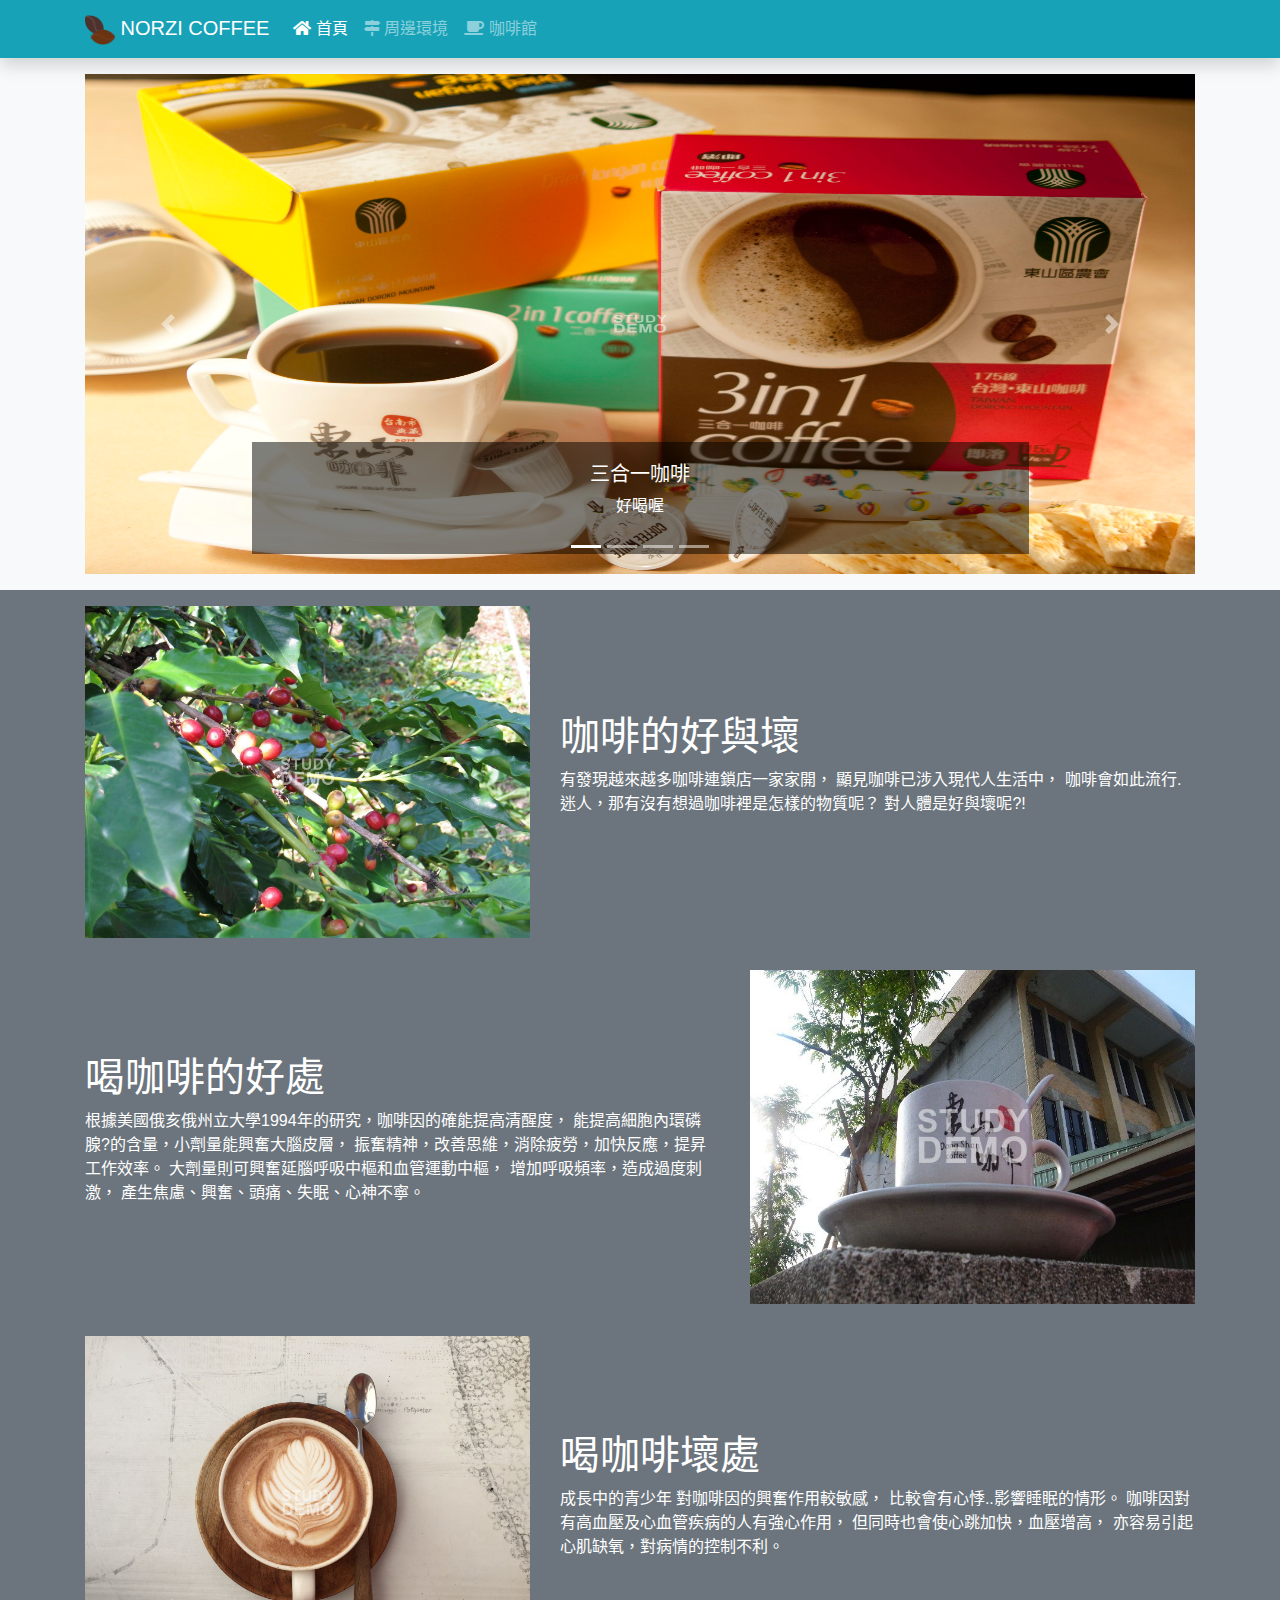
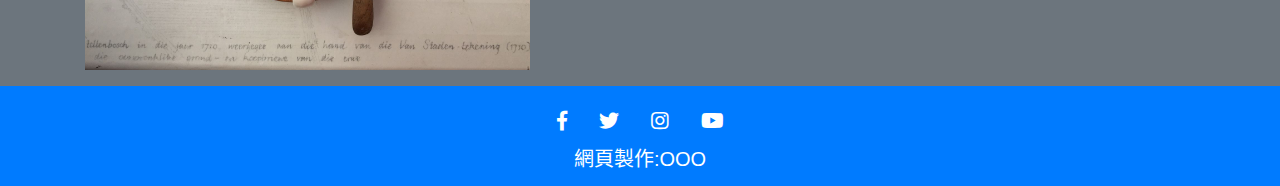
<file: coffeeweb/index.html>
<!DOCTYPE html>
<html lang="zh-tw">

<head>
    <meta charset="UTF-8">
    <meta name="viewport" content="width=device-width, initial-scale=1.0">
    <meta http-equiv="X-UA-Compatible" content="ie=edge">
    <title>東山咖啡</title>
    <link rel="shortcut icon" href="./img/favicon.ico" type="image/x-icon">
    <link rel="stylesheet" href="./css/bootstrap.min.css">
    <link rel="stylesheet" href="./css/all.min.css">
    <link rel="stylesheet" href="./css/coffee.css">
</head>

<body>
    <nav class="navbar navbar-expand-lg navbar-dark bg-info  shadow">
        <div class="container">
            <a class="navbar-brand" href="index.html"><img src="./img/coffee64.png" width="30"> NORZI COFFEE</a>
            <button class="navbar-toggler" type="button" data-toggle="collapse" data-target="#navbarSupportedContent"
                aria-controls="navbarSupportedContent" aria-expanded="false" aria-label="Toggle navigation">
                <span class="navbar-toggler-icon"></span>
            </button>
            <div class="collapse navbar-collapse" id="navbarSupportedContent">
                <ul class="navbar-nav mr-auto">
                    <li class="nav-item active">
                        <a class="nav-link" href="index.html"><i class="fas fa-home"></i> 首頁</a>
                    </li>
                    <li class="nav-item">
                        <a class="nav-link" href="map.html"><i class="fas fa-map-signs"></i> 周邊環境</a>
                    </li>
                    <li class="nav-item">
                        <a class="nav-link" href="shop.html"><i class="fas fa-coffee"></i> 咖啡館</a>
                    </li>
                </ul>
            </div>
        </div>
    </nav>
    <div class="container-fluid bg-light py-3">
        <div class="container">
            <div id="carouselExampleIndicators" class="carousel slide" data-ride="carousel">
                <ol class="carousel-indicators">
                    <li data-target="#carouselExampleIndicators" data-slide-to="0" class="active"></li>
                    <li data-target="#carouselExampleIndicators" data-slide-to="1"></li>
                    <li data-target="#carouselExampleIndicators" data-slide-to="2"></li>
                    <li data-target="#carouselExampleIndicators" data-slide-to="3"></li>
                </ol>
                <div class="carousel-inner">
                    <div class="carousel-item active">
                        <img src="./img/Coffee-goods_09.jpg" class="d-block w-100" alt="...">
                        <div class="carousel-caption d-none d-md-block">
                            <h5>三合一咖啡</h5>
                            <p>好喝喔</p>
                        </div>
                    </div>
                    <div class="carousel-item">
                        <img src="./img/banner-image_17.jpg" class="d-block w-100" alt="...">
                        <div class="carousel-caption d-none d-md-block">
                            <h5>特調咖啡</h5>
                            <p>真的很好喝喔</p>
                        </div>
                    </div>
                    <div class="carousel-item">
                        <img src="./img/dongshan-cafe_05.jpg" class="d-block w-100" alt="...">
                        <div class="carousel-caption d-none d-md-block">
                            <h5>咖啡館</h5>
                            <p>打卡好地方</p>
                        </div>
                    </div>
                    <div class="carousel-item">
                        <img src="./img/dongshan-cafe_08.jpg" class="d-block w-100" alt="...">
                        <div class="carousel-caption d-none d-md-block">
                            <h5>咖啡文化館</h5>
                            <p>認識咖啡文化</p>
                        </div>
                    </div>
                </div>
                <a class="carousel-control-prev" href="#carouselExampleIndicators" role="button" data-slide="prev">
                    <span class="carousel-control-prev-icon" aria-hidden="true"></span>
                    <span class="sr-only">Previous</span>
                </a>
                <a class="carousel-control-next" href="#carouselExampleIndicators" role="button" data-slide="next">
                    <span class="carousel-control-next-icon" aria-hidden="true"></span>
                    <span class="sr-only">Next</span>
                </a>
            </div>
        </div>
    </div>
    <div class="container-fluid bg-secondary">
        <div class="container">
            <div class="row">
                <div class="col-12 col-md-5 my-3 myimg">
                    <img src="./img/banner-image_01.jpg" class="w-100">
                </div>
                <div class="col-12 col-md-7 text-white my-3 align-self-center mytext">
                    <h1>咖啡的好與壞</h1>
                    <p>
                        有發現越來越多咖啡連鎖店一家家開，
                        顯見咖啡已涉入現代人生活中，
                        咖啡會如此流行.迷人，那有沒有想過咖啡裡是怎樣的物質呢？
                        對人體是好與壞呢?!
                    </p>
                </div>
            </div>
            <div class="row">
                <div class="col-12 col-md-7 text-white my-3 align-self-center mytext">
                    <h1>喝咖啡的好處</h1>
                    <p>
                        根據美國俄亥俄州立大學1994年的研究，咖啡因的確能提高清醒度，
                        能提高細胞內環磷腺?的含量，小劑量能興奮大腦皮層，
                        振奮精神，改善思維，消除疲勞，加快反應，提昇工作效率。
                        大劑量則可興奮延腦呼吸中樞和血管運動中樞，
                        增加呼吸頻率，造成過度刺激，
                        產生焦慮、興奮、頭痛、失眠、心神不寧。
                    </p>
                </div>
                <div class="col-12 col-md-5 my-3 myimg">
                    <img src="./img/banner-image_03.jpg" class="w-100">
                </div>
            </div>
            <div class="row">
                <div class="col-12 col-md-5 my-3 myimg">
                    <img src="./img/banner-image_05.jpg" class="w-100">
                </div>
                <div class="col-12 col-md-7 text-white my-3 align-self-center mytext">
                    <h1>喝咖啡壞處</h1>
                    <p>
                        成長中的青少年 對咖啡因的興奮作用較敏感，
                        比較會有心悸..影響睡眠的情形。
                        咖啡因對有高血壓及心血管疾病的人有強心作用，
                        但同時也會使心跳加快，血壓增高，
                        亦容易引起心肌缺氧，對病情的控制不利。
                    </p>
                </div>
            </div>
        </div>
    </div>
    <div class="container-fluid bg-primary">
        <div class="container text-white text-center" style="height: 100px; font-size:20px">
            <div class="row h-100">
                <div class="col-12 align-self-center">
                    <ul class="nav justify-content-center">
                        <li class="nav-item">
                            <a class="nav-link text-white active" href="#"><i class="fab fa-facebook-f"></i></a>
                        </li>
                        <li class="nav-item">
                            <a class="nav-link text-white" href="#"><i class="fab fa-twitter"></i></a>
                        </li>
                        <li class="nav-item">
                            <a class="nav-link text-white" href="#"><i class="fab fa-instagram"></i></a>
                        </li>
                        <li class="nav-item">
                            <a class="nav-link text-white" href="#"><i class="fab fa-youtube"></i></a>
                        </li>
                    </ul>
                    網頁製作:OOO
                </div>
            </div>
        </div>
    </div>
    <script src="./js/jquery-3.4.1.min.js"></script>
    <script src="./js/bootstrap.bundle.min.js"></script>
</body>

</html>
</file>
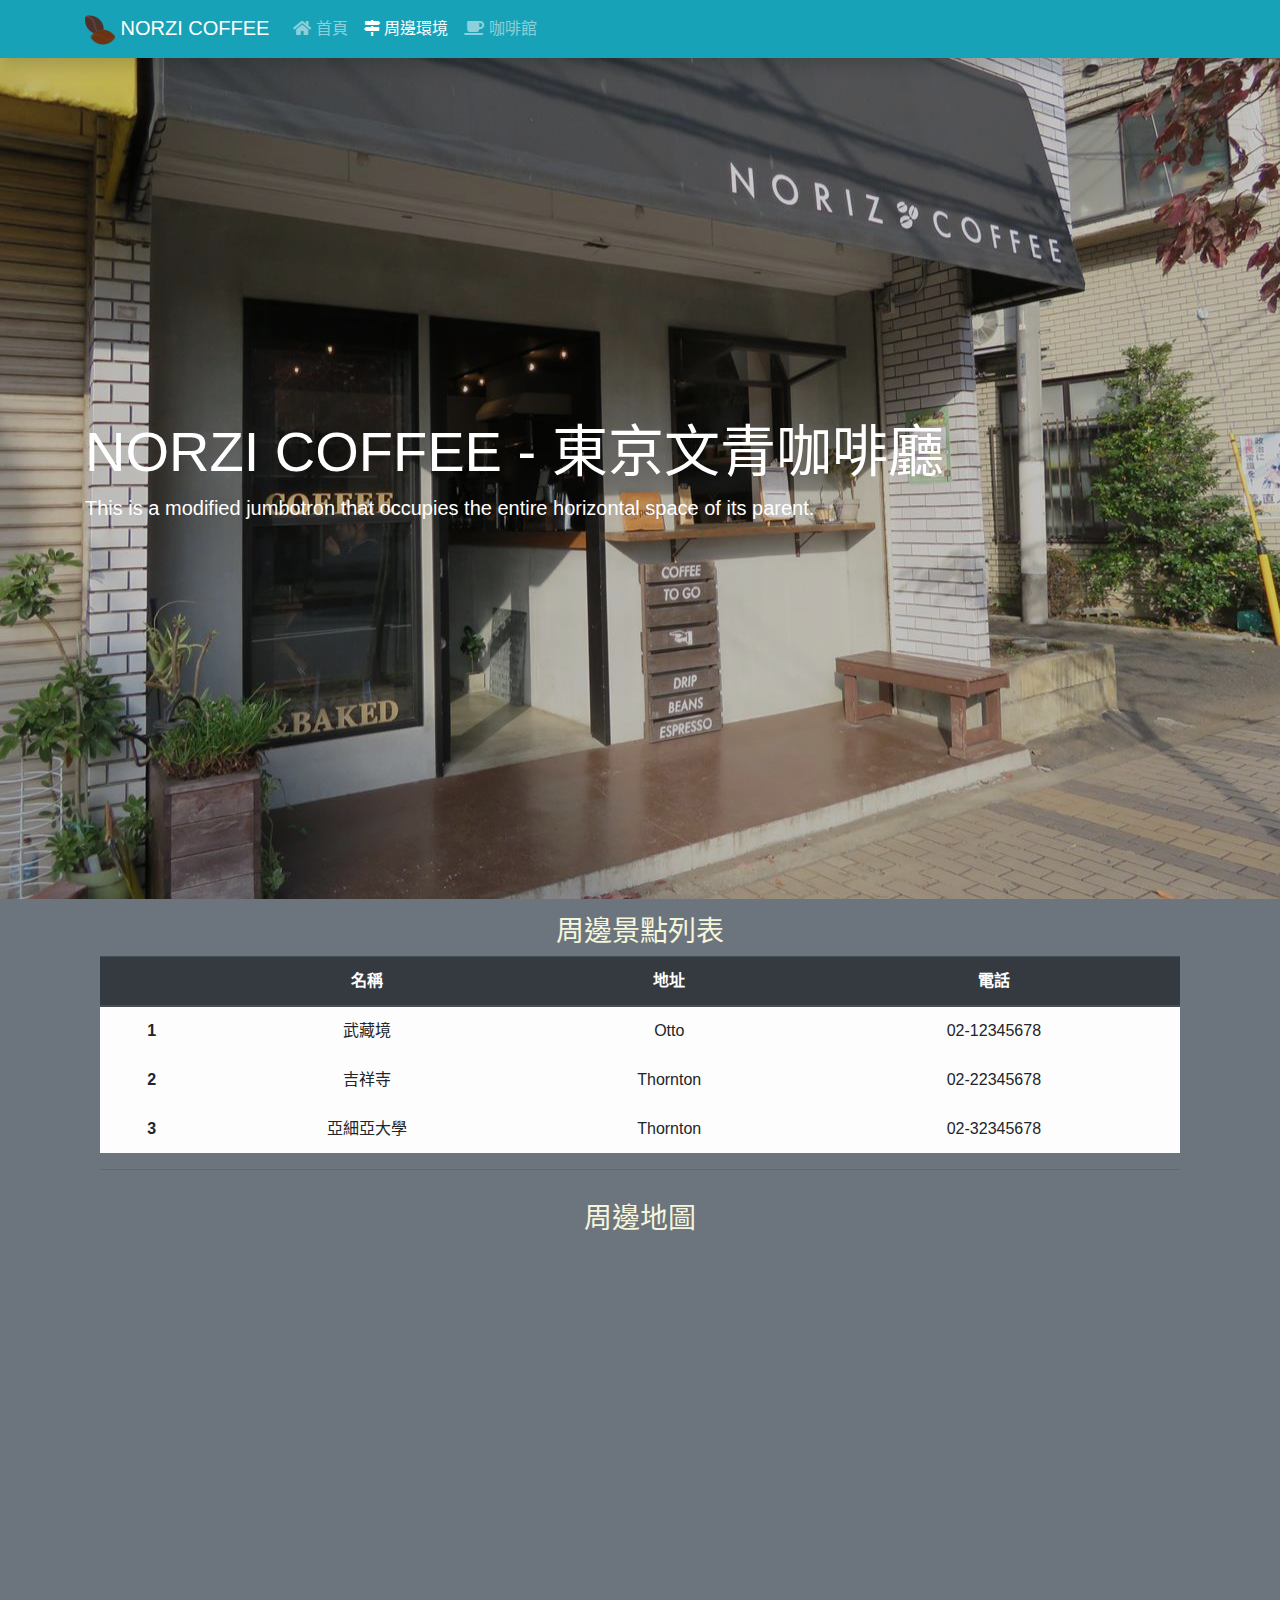
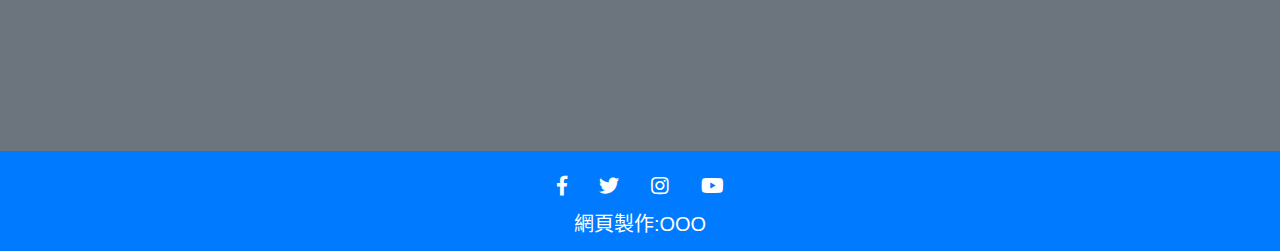
<file: coffeeweb/map.html>
<!DOCTYPE html>
<html lang="zh-tw">

<head>
    <meta charset="UTF-8">
    <meta name="viewport" content="width=device-width, initial-scale=1.0">
    <meta http-equiv="X-UA-Compatible" content="ie=edge">
    <title>周邊環境</title>
    <link rel="shortcut icon" href="./img/favicon.ico" type="image/x-icon">
    <link rel="stylesheet" href="./css/bootstrap.min.css">
    <link rel="stylesheet" href="./css/all.min.css">
    <link rel="stylesheet" href="./css/coffee.css">
</head>

<body>
    <nav class="navbar navbar-expand-lg navbar-dark bg-info  shadow">
        <div class="container">
            <a class="navbar-brand" href="index.html"><img src="./img/coffee64.png" width="30"> NORZI COFFEE</a>
            <button class="navbar-toggler" type="button" data-toggle="collapse" data-target="#navbarSupportedContent"
                aria-controls="navbarSupportedContent" aria-expanded="false" aria-label="Toggle navigation">
                <span class="navbar-toggler-icon"></span>
            </button>
            <div class="collapse navbar-collapse" id="navbarSupportedContent">
                <ul class="navbar-nav mr-auto">
                    <li class="nav-item">
                        <a class="nav-link" href="index.html"><i class="fas fa-home"></i> 首頁</a>
                    </li>
                    <li class="nav-item active">
                        <a class="nav-link" href="map.html"><i class="fas fa-map-signs"></i> 周邊環境</a>
                    </li>
                    <li class="nav-item">
                        <a class="nav-link" href="shop.html"><i class="fas fa-coffee"></i> 咖啡館</a>
                    </li>
                </ul>
            </div>
        </div>
    </nav>
    <div class="jumbotron jumbotron-fluid" id="jb1">
        <div class="container h-100">
            <div class="row align-items-center h-100">
                <div class="col-12">
                    <h1 class="display-4">NORZI COFFEE - 東京文青咖啡廳</h1>
                    <p class="lead">This is a modified jumbotron that occupies the entire horizontal space of its
                        parent.</p>
                </div>

            </div>

        </div>

    </div>
    <div class="content-fluid bg-secondary">
        <div class="container">
            <div class="col-12 text-center py-3">
                <h3>周邊景點列表</h3>

                <table class="table table-hover table-light">
                    <thead class="thead-dark">
                        <tr>
                            <th scope="col"></th>
                            <th scope="col">名稱</th>
                            <th scope="col">地址</th>
                            <th scope="col">電話</th>
                        </tr>
                    </thead>
                    <tbody>
                        <tr>
                            <th scope="row">1</th>
                            <td>武藏境</td>
                            <td>Otto</td>
                            <td>02-12345678</td>
                        </tr>
                        <tr>
                            <th scope="row">2</th>
                            <td>吉祥寺</td>
                            <td>Thornton</td>
                            <td>02-22345678</td>
                        </tr>
                        <tr>
                            <th scope="row">3</th>
                            <td>亞細亞大學</td>
                            <td>Thornton</td>
                            <td>02-32345678</td>
                        </tr>
                    </tbody>
                </table>
                <hr />
            </div>
        </div>
    </div>

    <div class="container-fluid bg-secondary">
        <div class="container text-center">
            <div class="row">
                <div class="col-12">
                        <h3>周邊地圖</h3>
                    <iframe
                        src="https://www.google.com/maps/embed?pb=!1m18!1m12!1m3!1d3239.8796123626066!2d139.5402611156124!3d35.704580036297855!2m3!1f0!2f0!3f0!3m2!1i1024!2i768!4f13.1!3m3!1m2!1s0x6018ef9dc1be653d%3A0xe3e3ae898648c6d8!2sNORIZ+COFFEE!5e0!3m2!1szh-TW!2stw!4v1558146214532!5m2!1szh-TW!2stw"
                        width="100%" height="500px" frameborder="0" style="border:0" allowfullscreen></iframe>
                </div>
            </div>
        </div>
    </div>
    <div class="container-fluid bg-primary">
        <div class="container text-white text-center" style="height: 100px; font-size:20px">
            <div class="row h-100">
                <div class="col-12 align-self-center">
                    <ul class="nav justify-content-center">
                        <li class="nav-item">
                            <a class="nav-link text-white active" href="#"><i class="fab fa-facebook-f"></i></a>
                        </li>
                        <li class="nav-item">
                            <a class="nav-link text-white" href="#"><i class="fab fa-twitter"></i></a>
                        </li>
                        <li class="nav-item">
                            <a class="nav-link text-white" href="#"><i class="fab fa-instagram"></i></a>
                        </li>
                        <li class="nav-item">
                            <a class="nav-link text-white" href="#"><i class="fab fa-youtube"></i></a>
                        </li>
                    </ul>
                    網頁製作:OOO
                </div>
            </div>
        </div>
    </div>
    <script src="./js/jquery-3.4.1.min.js"></script>
    <script src="./js/bootstrap.bundle.min.js"></script>
</body>

</html>
</file>
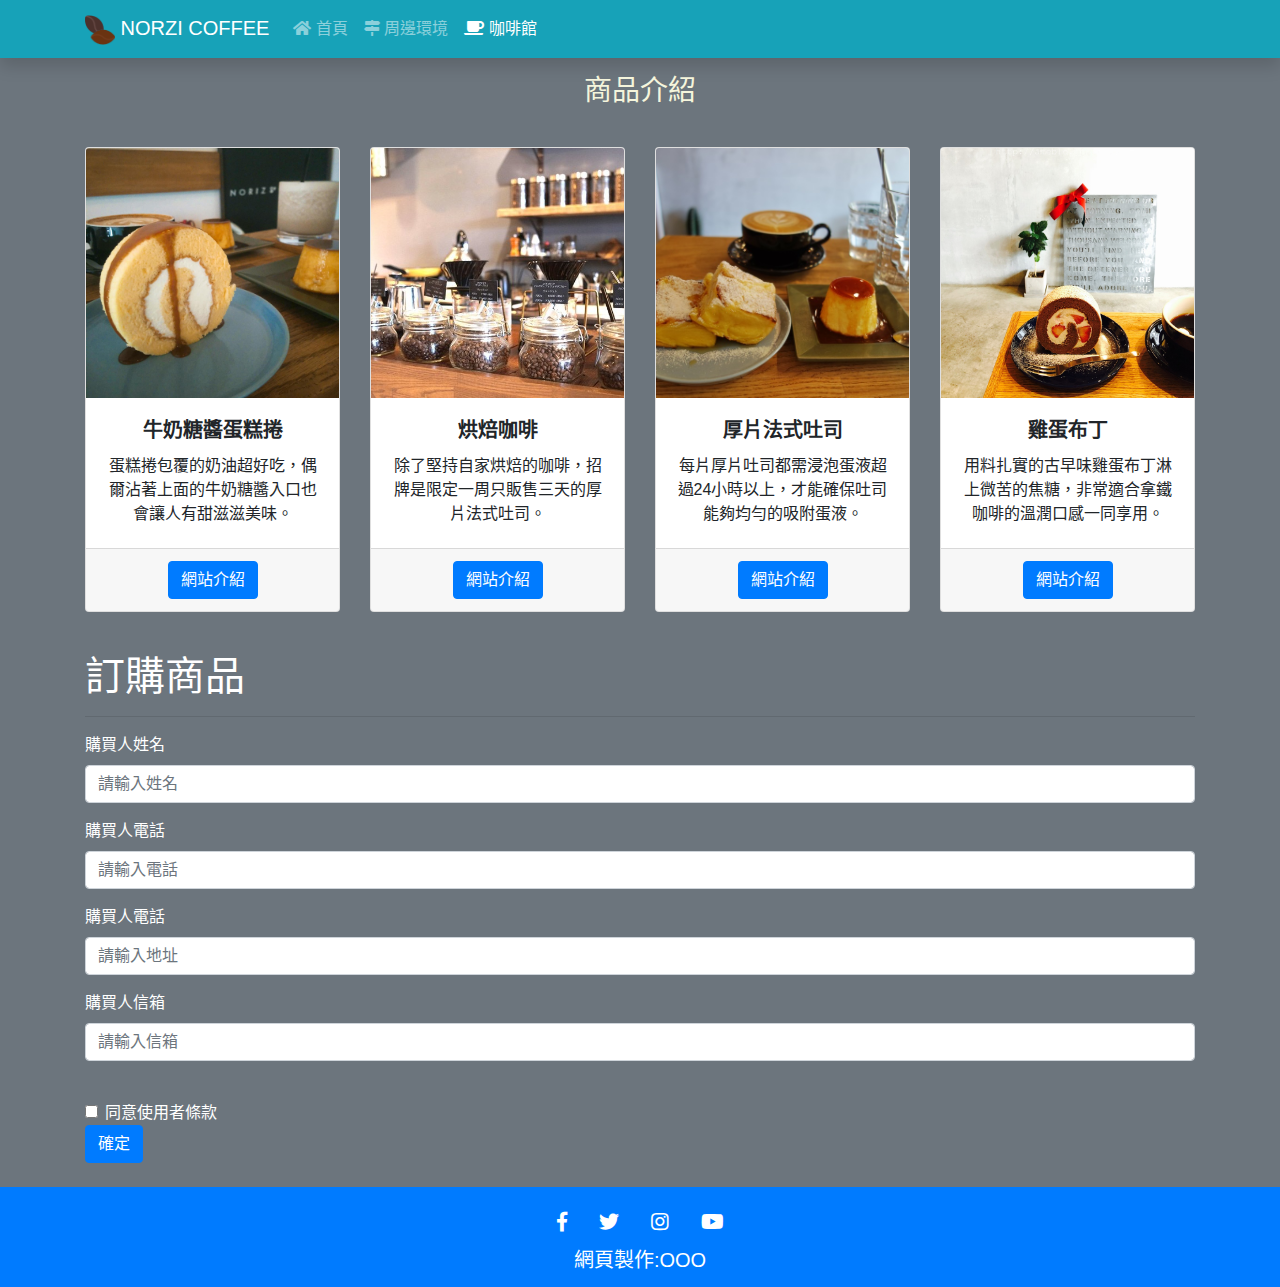
<file: coffeeweb/shop.html>
<!DOCTYPE html>
<html lang="zh-tw">

<head>
    <meta charset="UTF-8">
    <meta name="viewport" content="width=device-width, initial-scale=1.0">
    <meta http-equiv="X-UA-Compatible" content="ie=edge">
    <title>咖啡館</title>
    <link rel="shortcut icon" href="./img/favicon.ico" type="image/x-icon">
    <link rel="stylesheet" href="./css/bootstrap.min.css">
    <link rel="stylesheet" href="./css/all.min.css">
    <link rel="stylesheet" href="./css/coffee.css">
</head>

<body>
    <nav class="navbar navbar-expand-lg navbar-dark bg-info  shadow">
        <div class="container">
            <a class="navbar-brand" href="index.html"><img src="./img/coffee64.png" width="30"> NORZI COFFEE</a>
            <button class="navbar-toggler" type="button" data-toggle="collapse" data-target="#navbarSupportedContent"
                aria-controls="navbarSupportedContent" aria-expanded="false" aria-label="Toggle navigation">
                <span class="navbar-toggler-icon"></span>
            </button>
            <div class="collapse navbar-collapse" id="navbarSupportedContent">
                <ul class="navbar-nav mr-auto">
                    <li class="nav-item">
                        <a class="nav-link" href="index.html"><i class="fas fa-home"></i> 首頁</a>
                    </li>
                    <li class="nav-item ">
                        <a class="nav-link" href="map.html"><i class="fas fa-map-signs"></i> 周邊環境</a>
                    </li>
                    <li class="nav-item active">
                        <a class="nav-link" href="shop.html"><i class="fas fa-coffee"></i> 咖啡館</a>
                    </li>
                </ul>
            </div>
        </div>
    </nav>

    <div class="container-fluid bg-secondary">
        <div class="container text-center">
            <div class="row">
                <div class="col-12 py-3">
                    <h3>商品介紹</h3>

                </div>
                <div class="col-12 col-md-6 col-lg-3  my-3">
                    <div class="card shadrow">
                        <img class="card-img-top jb2" src="./img/food1.jpg" alt="Card image cap">
                        <div class="card-body cont1">
                            <h5 class="card-title tit1">牛奶糖醬蛋糕捲</h5>
                            <p class="card-text">蛋糕捲包覆的奶油超好吃，偶爾沾著上面的牛奶糖醬入口也會讓人有甜滋滋美味。</p>

                        </div>
                        <div class="card-footer text-muted">
                            <a href="#" class="btn btn-primary">網站介紹</a>
                        </div>
                    </div>
                </div>
                <div class="col-12 col-md-6 col-lg-3 my-3">
                    <div class="card shadrow">
                        <img class="card-img-top jb2" src="./img/food2.jpg" alt="Card image cap">
                        <div class="card-body cont1">
                            <h5 class="card-title tit1">烘焙咖啡</h5>
                            <p class="card-text">除了堅持自家烘焙的咖啡，招牌是限定一周只販售三天的厚片法式吐司。</p>

                        </div>
                        <div class="card-footer text-muted">
                            <a href="#" class="btn btn-primary">網站介紹</a>
                        </div>
                    </div>
                </div>
                <div class="col-12 col-md-6 col-lg-3 my-3">
                    <div class="card shadrow">
                        <img class="card-img-top jb2" src="./img/food3.jpg" alt="Card image cap">
                        <div class="card-body cont1">
                            <h5 class="card-title tit1">厚片法式吐司</h5>
                            <p class="card-text">每片厚片吐司都需浸泡蛋液超過24小時以上，才能確保吐司能夠均勻的吸附蛋液。</p>

                        </div>
                        <div class="card-footer text-muted">
                            <a href="#" class="btn btn-primary">網站介紹</a>
                        </div>
                    </div>
                </div>
                <div class="col-12 col-md-6 col-lg-3 my-3">
                    <div class="card shadrow">
                        <img class="card-img-top jb2" src="./img/food4.jpg" alt="Card image cap">
                        <div class="card-body cont1">
                            <h5 class="card-title tit1">雞蛋布丁</h5>
                            <p class="card-text">用料扎實的古早味雞蛋布丁淋上微苦的焦糖，非常適合拿鐵咖啡的溫潤口感一同享用。</p>

                        </div>
                        <div class="card-footer text-muted">
                            <a href="#" class="btn btn-primary">網站介紹</a>
                        </div>
                    </div>
                </div>
                <div class="col-12 py-4 text-white text-left">
                    <h1> 訂購商品</h1>
                    <hr />
                    <form>
                        <div class="form-group">
                            <label for="buyname">購買人姓名</label>
                            <input type="text" class="form-control" id="buyname" placeholder="請輸入姓名">
                        </div>
                        <div class="form-group">
                            <label for="buytel">購買人電話</label>
                            <input type="text" class="form-control" id="buytel" placeholder="請輸入電話">
                        </div>
                        <div class="form-group">
                                <label for="buyaddr">購買人電話</label>
                                <input type="text" class="form-control" id="buyaddr" placeholder="請輸入地址">
                            </div>
                        <div class="form-group">
                            <label for="buymail">購買人信箱</label>
                            <input type="email" class="form-control" id="buymail" aria-describedby="emailHelp"
                                placeholder="請輸入信箱">
                            <small id="emailHelp" class="form-text text-muted">We'll never share your email with anyone
                                else.</small>
                        </div>
                        <div class="form-check">
                            <input type="checkbox" class="form-check-input" id="exampleCheck1">
                            <label class="form-check-label" for="exampleCheck1">同意使用者條款</label>
                        </div>
                        <button type="submit" class="btn btn-primary">確定</button>
                    </form>
                </div>


            </div>

        </div>
    </div>


    <div class="container-fluid bg-primary">
        <div class="container text-white text-center" style="height: 100px; font-size:20px">
            <div class="row h-100">
                <div class="col-12 align-self-center">
                    <ul class="nav justify-content-center">
                        <li class="nav-item">
                            <a class="nav-link text-white active" href="#"><i class="fab fa-facebook-f"></i></a>
                        </li>
                        <li class="nav-item">
                            <a class="nav-link text-white" href="#"><i class="fab fa-twitter"></i></a>
                        </li>
                        <li class="nav-item">
                            <a class="nav-link text-white" href="#"><i class="fab fa-instagram"></i></a>
                        </li>
                        <li class="nav-item">
                            <a class="nav-link text-white" href="#"><i class="fab fa-youtube"></i></a>
                        </li>
                    </ul>
                    網頁製作:OOO
                </div>
            </div>
        </div>
    </div>
    <script src="./js/jquery-3.4.1.min.js"></script>
    <script src="./js/bootstrap.bundle.min.js"></script>
</body>

</html>
</file>
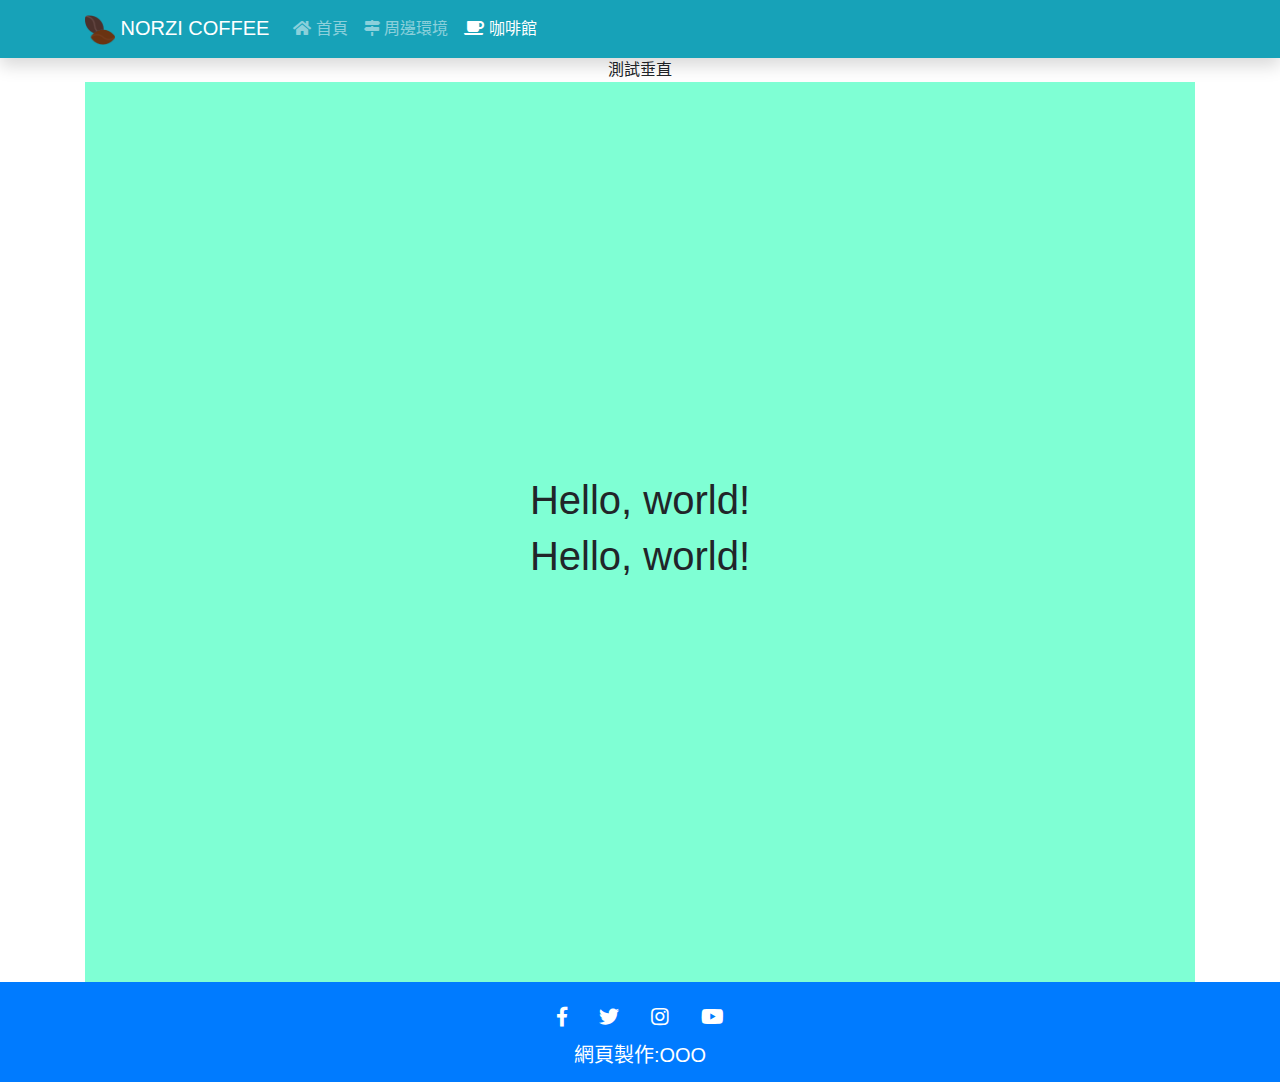
<file: coffeeweb/test.html>
<!DOCTYPE html>
<html lang="zh-tw">

<head>
    <meta charset="UTF-8">
    <meta name="viewport" content="width=device-width, initial-scale=1.0">
    <meta http-equiv="X-UA-Compatible" content="ie=edge">
    <title>咖啡館</title>
    <link rel="shortcut icon" href="./img/favicon.ico" type="image/x-icon">
    <link rel="stylesheet" href="./css/bootstrap.min.css">
    <link rel="stylesheet" href="./css/all.min.css">
    <link rel="stylesheet" href="./css/coffee.css">
</head>

<body>
    <nav class="navbar navbar-expand-lg navbar-dark bg-info  shadow">
        <div class="container">
            <a class="navbar-brand" href="index.html"><img src="./img/coffee64.png" width="30"> NORZI COFFEE</a>
            <button class="navbar-toggler" type="button" data-toggle="collapse" data-target="#navbarSupportedContent"
                aria-controls="navbarSupportedContent" aria-expanded="false" aria-label="Toggle navigation">
                <span class="navbar-toggler-icon"></span>
            </button>
            <div class="collapse navbar-collapse" id="navbarSupportedContent">
                <ul class="navbar-nav mr-auto">
                    <li class="nav-item">
                        <a class="nav-link" href="index.html"><i class="fas fa-home"></i> 首頁</a>
                    </li>
                    <li class="nav-item ">
                        <a class="nav-link" href="map.html"><i class="fas fa-map-signs"></i> 周邊環境</a>
                    </li>
                    <li class="nav-item active">
                        <a class="nav-link" href="shop.html"><i class="fas fa-coffee"></i> 咖啡館</a>
                    </li>
                </ul>
            </div>
        </div>
    </nav>
    <div class="container">

        <div class = "text-center text-align:center; justify-content-center"> 測試垂直</div>
        <div class="d-flex flex-column justify-content-center align-items-center bb">
                <h1>Hello, world!</h1>
                <h1>Hello, world!</h1>
            </div>
    </div>




    <div class="container-fluid bg-primary">
        <div class="container text-white text-center" style="height: 100px; font-size:20px">
            <div class="row h-100">
                <div class="col-12 align-self-center">
                    <ul class="nav justify-content-center">
                        <li class="nav-item">
                            <a class="nav-link text-white active" href="#"><i class="fab fa-facebook-f"></i></a>
                        </li>
                        <li class="nav-item">
                            <a class="nav-link text-white" href="#"><i class="fab fa-twitter"></i></a>
                        </li>
                        <li class="nav-item">
                            <a class="nav-link text-white" href="#"><i class="fab fa-instagram"></i></a>
                        </li>
                        <li class="nav-item">
                            <a class="nav-link text-white" href="#"><i class="fab fa-youtube"></i></a>
                        </li>
                    </ul>
                    網頁製作:OOO
                </div>
            </div>
        </div>
    </div>
    <script src="./js/jquery-3.4.1.min.js"></script>
    <script src="./js/bootstrap.bundle.min.js"></script>
</body>

</html>
</file>
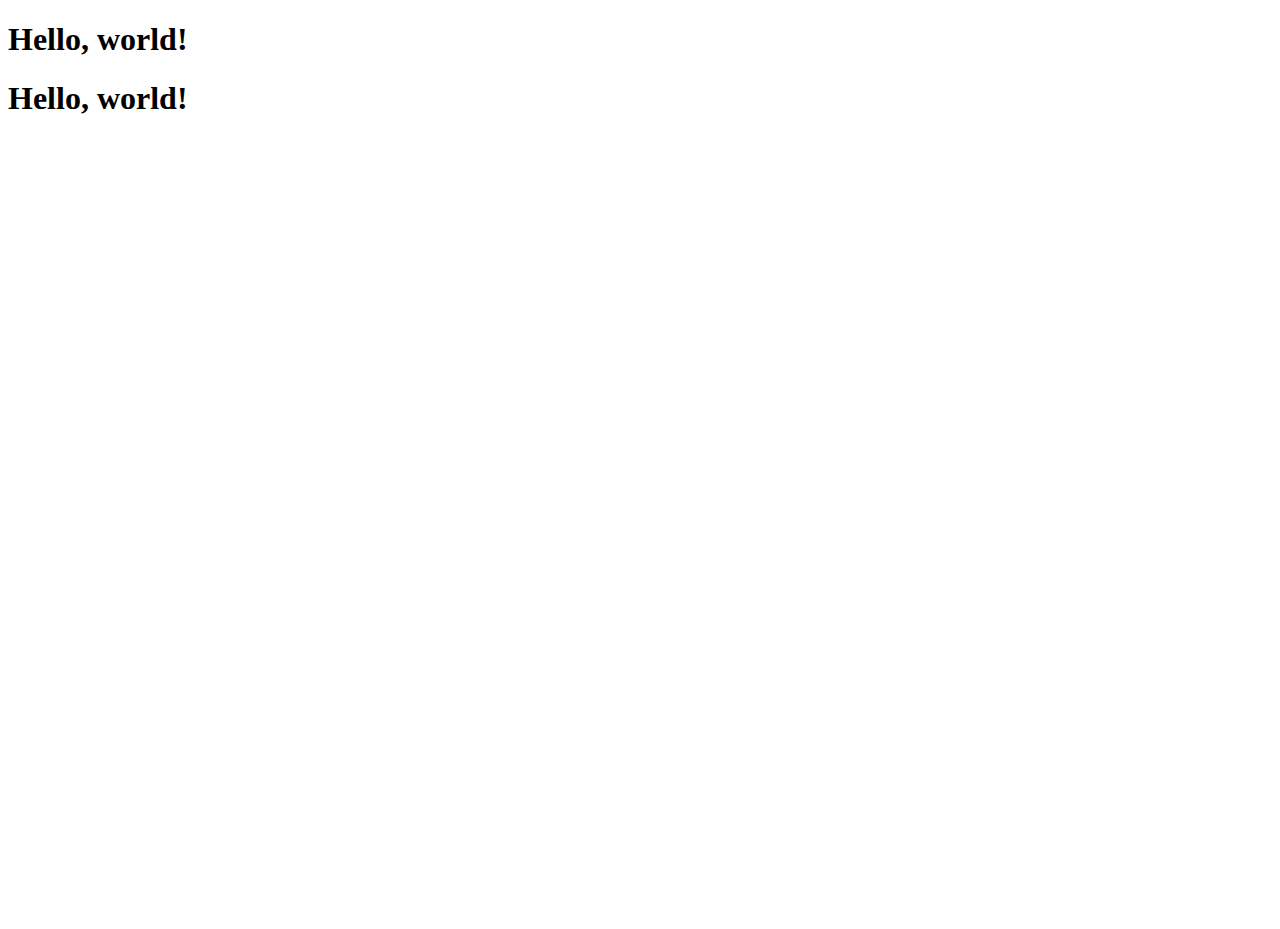
<file: coffeeweb/css/test2.html>
<!doctype html>
<html lang="en">
<head>
    <!-- Required meta tags -->
    <meta charset="utf-8">
    <meta name="viewport" content="width=device-width, initial-scale=1, shrink-to-fit=no">

    <!-- Bootstrap CSS -->
    <link rel="stylesheet" href="https://stackpath.bootstrapcdn.com/bootstrap/4.1.1/css/bootstrap.min.css" integrity="sha384-WskhaSGFgHYWDcbwN70/dfYBj47jz9qbsMId/iRN3ewGhXQFZCSftd1LZCfmhktB" crossorigin="anonymous">
    <title>Hello, world!</title>
    <style>
        div {
            height: 100vh;
        }
    </style>
</head>
<body>
    <div class="d-flex flex-column justify-content-center align-items-center">
        <h1>Hello, world!</h1>
        <h1>Hello, world!</h1>
    </div>

    <!-- Optional JavaScript -->
    <!-- jQuery first, then Popper.js, then Bootstrap JS -->
    <script src="https://code.jquery.com/jquery-3.3.1.slim.min.js" integrity="sha384-q8i/X+965DzO0rT7abK41JStQIAqVgRVzpbzo5smXKp4YfRvH+8abtTE1Pi6jizo" crossorigin="anonymous"></script>
    <script src="https://cdnjs.cloudflare.com/ajax/libs/popper.js/1.14.3/umd/popper.min.js" integrity="sha384-ZMP7rVo3mIykV+2+9J3UJ46jBk0WLaUAdn689aCwoqbBJiSnjAK/l8WvCWPIPm49" crossorigin="anonymous"></script>
    <script src="https://stackpath.bootstrapcdn.com/bootstrap/4.1.1/js/bootstrap.min.js" integrity="sha384-smHYKdLADwkXOn1EmN1qk/HfnUcbVRZyYmZ4qpPea6sjB/pTJ0euyQp0Mk8ck+5T" crossorigin="anonymous"></script>
</body>
</html>
</file>
<file: coffeeweb/css/coffee.css>
body{
    font-family: -apple-system,BlinkMacSystemFont,"Segoe UI",Roboto,"Helvetica Neue",Arial,"Noto Sans",sans-serif,"Apple Color Emoji","Segoe UI Emoji","Segoe UI Symbol","Noto Color Emoji", "微軟正黑體";
}

.navbar{
    border-width: 5px !important;
}

.carousel-item img{
    height: 500px;
}

.carousel-caption{
    background: rgba(0,0,0,0.5);
}
#jb1
{
    background-image:linear-gradient(rgba(0,0,0,0.2),rgba(0,0,0,0.2)), url(../img/map.jpg);
    background-attachment: fixed;
    background-position: center;
    background-size: cover;
    background-repeat: no-repeat;
    height: calc(100vh - 59px);
    margin-bottom: 0px;
    color: white;
}

@media (max-width: 768px) {
    .myimg{
        order: 1;
    }
    .mytext{
        order: 2;
    }
}
h3
{
    color: beige;
}
.jb2
{
    height:250px;
    object-fit: cover;
}
.cont1
{
    min-height: 150px;
    max-height: 230px;
    overflow: auto;
}
.tit1
{
    font-weight:bold;
}
.bb
{
    background-color: aquamarine;
    height: 100vh;
}
</file>
